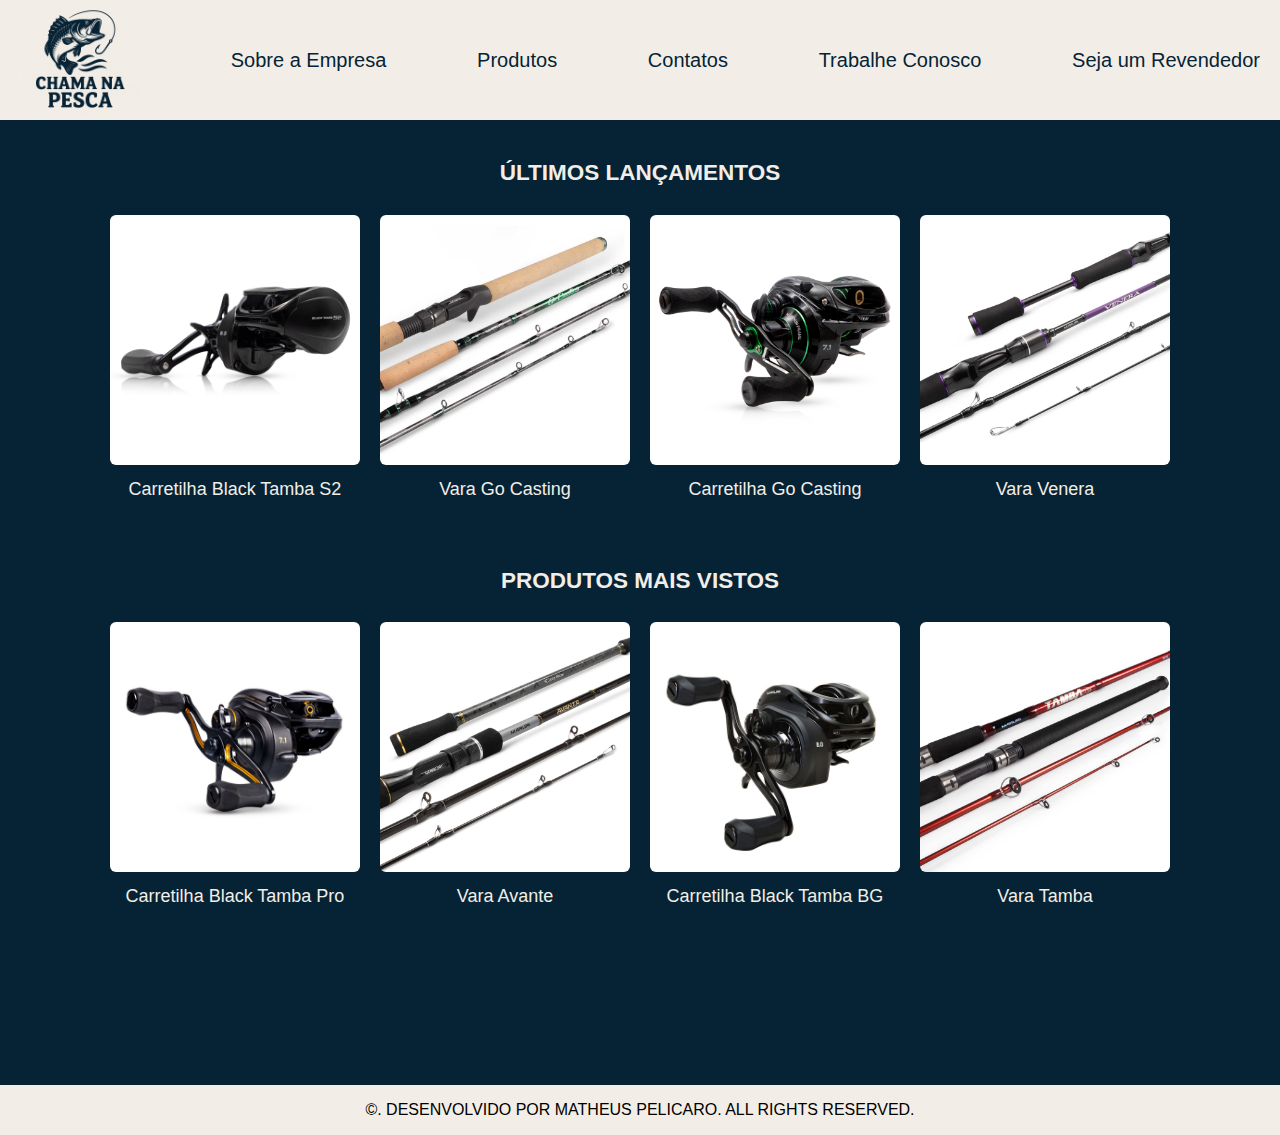
<file: index.html>
<!DOCTYPE html>
<html lang="pt-br">

<head>
  <meta charset="UTF-8">
  <meta name="viewport" content="width=device-width, initial-scale=1.0">
  <title>Chama na Pesca</title>
  <link rel="stylesheet" href="style.css">
</head>

<body>

  <!------------------------Cabeçalho ------------------------->
  <header>
    <div class="logotipo">
      <img src="./img/Logo.png" alt="logo" class="logo">
      <a href="empresa.html">Sobre a Empresa</a>
      <a href="produtos.html">Produtos</a>
      <a href="quemsomos.html">Contatos</a>
      <a href="trabalheconosco.html">Trabalhe Conosco</a>
      <a href="revendedor.html">Seja um Revendedor</a>
    </div>
  </header>
  <!------------------------------------------------------------->
  <!------------------------Ultimos Lançamentos ------------------------->
  <main>
    <section>
      <div class="ultimos">
        <h2>ÚLTIMOS LANÇAMENTOS</h2>
      </div>
      <div class="images">
        <div>
          <img src="./img/S2.jpg" alt="S2">
          <p class="nome">Carretilha Black Tamba S2</p>
        </div>
        <div>
          <img src="./img/vara gocasting.jpg" alt="vara go casting">
          <p class="nome">Vara Go Casting</p>
        </div>
        <div>
          <img src="./img/go casting.jpg" alt="gocasting">
          <p class="nome">Carretilha Go Casting</p>
        </div>
        <div>
          <img src="./img/vara venera.jpg" alt="venera">
          <p class="nome">Vara Venera</p>
        </div>
      </div>
    </section>
    <!------------------------------------------------------------->
    <!----------------------------Produtos mais vistos------------------------------->
    <section>
      <div class="ultimos">
        <h2>PRODUTOS MAIS VISTOS</h2>
      </div>
      <div class="images">
        <div>
          <img src="./img/PRO.jpg" alt="S2">
          <p class="nome">Carretilha Black Tamba Pro</p>
        </div>
        <div>
          <img src="./img/vara avante.jpg" alt="vara go casting">
          <p class="nome">Vara Avante</p>
        </div>
        <div>
          <img src="./img/carretilha BG.jpg" alt="gocasting">
          <p class="nome">Carretilha Black Tamba BG</p>
        </div>
        <div>
          <img src="./img/vara tamba.jpg" alt="venera">
          <p class="nome">Vara Tamba</p>
        </div>
      </div>
    </section>
  </main>
  <!------------------------------------------------------------->
  <!---------------------------Rodapé---------------------------------->

  <footer>
    <section>
      <div class="rodape">
          <p>&copy. DESENVOLVIDO POR MATHEUS PELICARO. ALL RIGHTS RESERVED.</p>
      </div>


    </section>
  </footer>
</body>

</html>
</file>
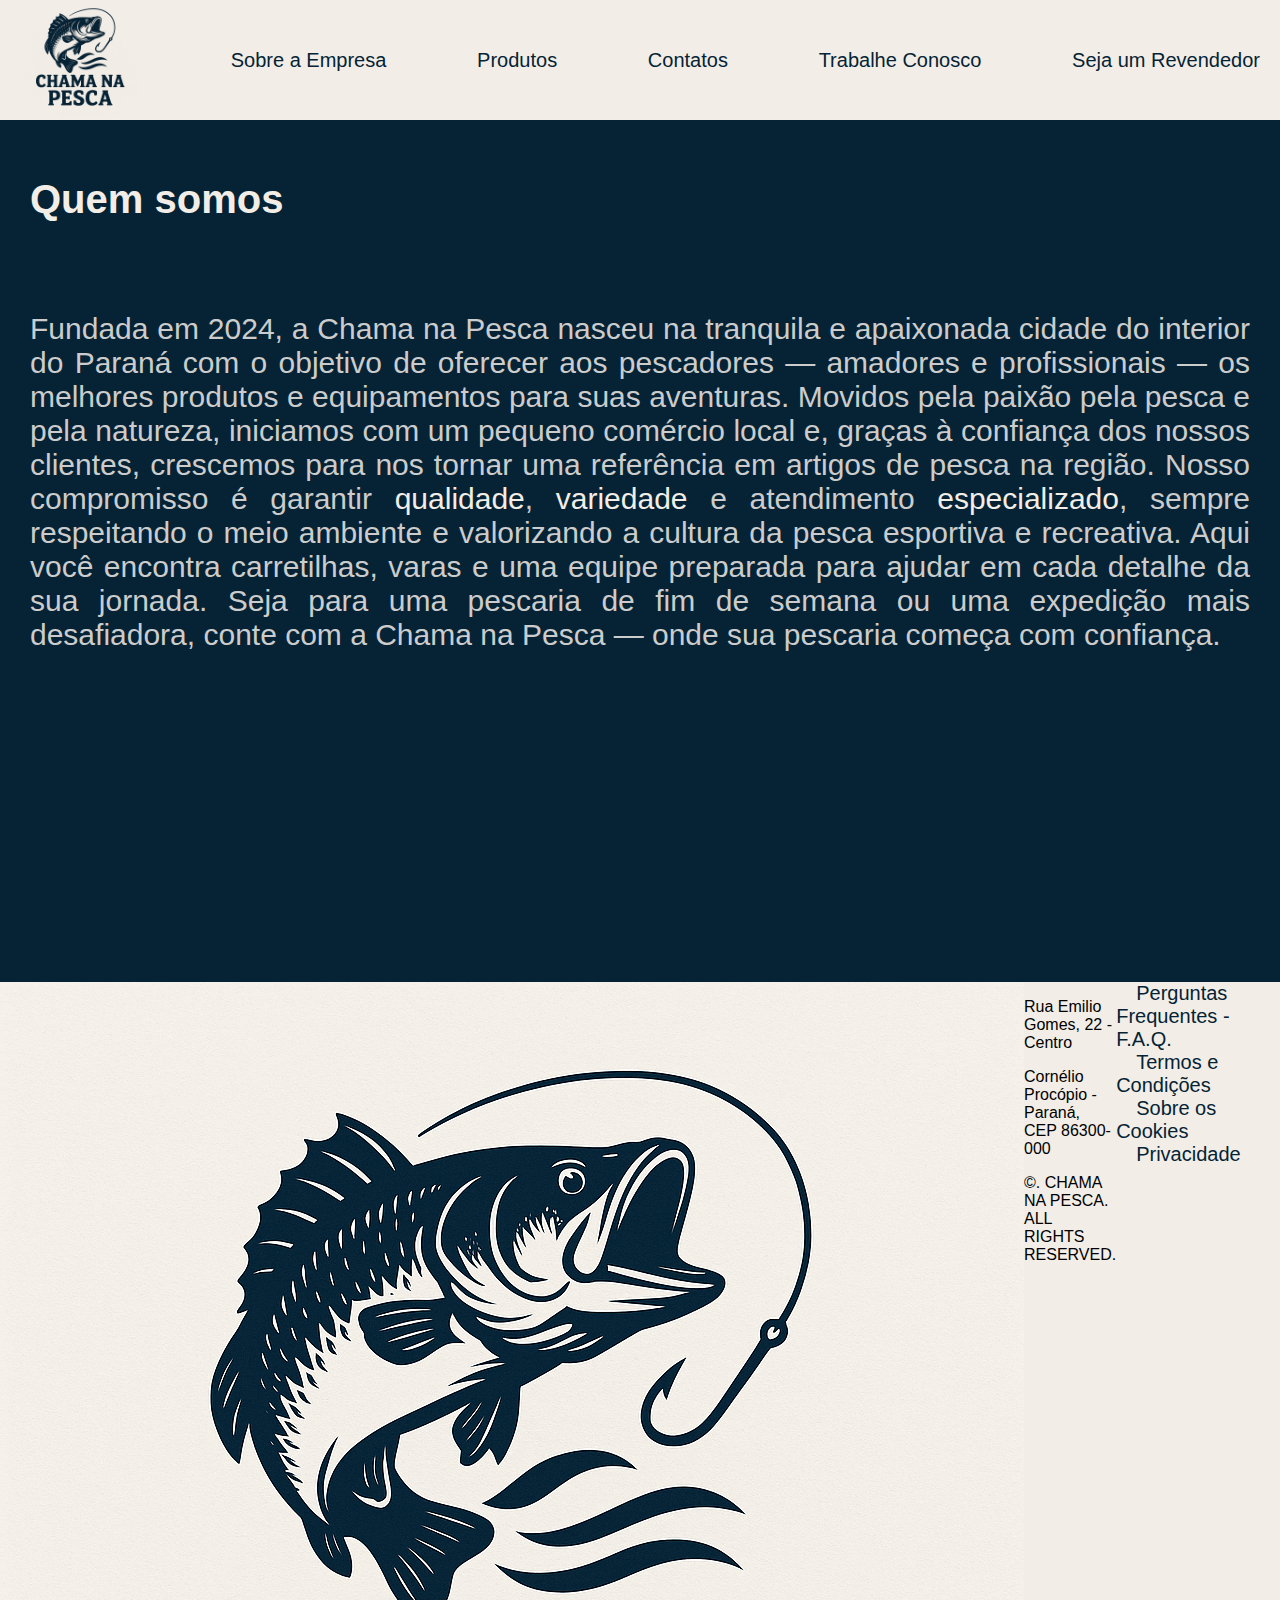
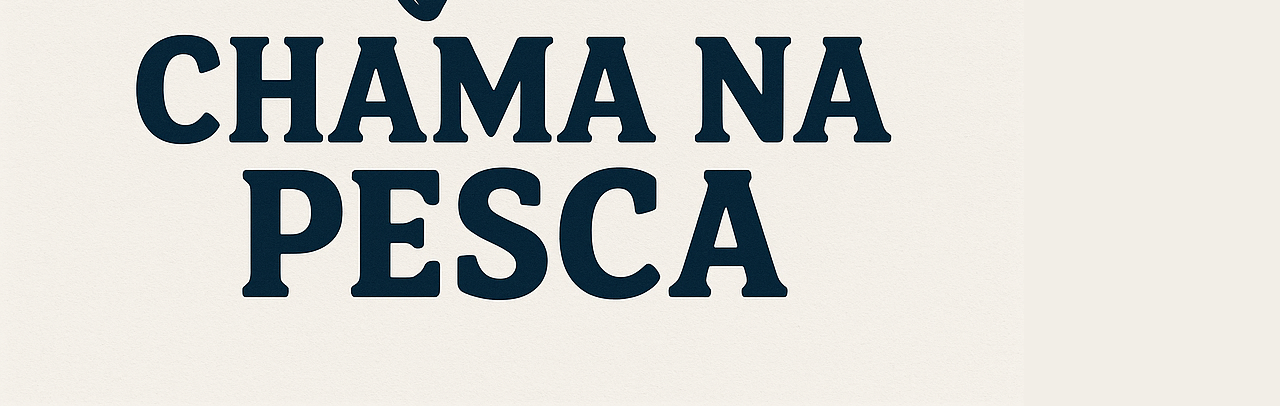
<file: empresa.html>
<!DOCTYPE html>
<html lang="pt-br">

<head>
  <meta charset="UTF-8">
  <meta name="viewport" content="width=device-width, initial-scale=1.0">
  <title>Chama na Pesca</title>
  <link rel="stylesheet" href="empresa.css">
</head>

<body>

  <!------------------------Cabeçalho ------------------------->
  <header>
    <header>
      <div class="logotipo">
        <a href="index.html"><img src="./img/Logo.png" alt="logo" class="logo"></a>
        <a href="empresa.html">Sobre a Empresa</a>
        <a href="produtos.html">Produtos</a>
        <a href="quemsomos.html">Contatos</a>
        <a href="trabalheconosco.html">Trabalhe Conosco</a>
        <a href="revendedor.html">Seja um Revendedor</a>
      </div>
    </header>
  </header>
  <!------------------------------------------------------------->
  <main>
    <section>
      <div>
        <h1>Quem somos</h1>
      </div>

      <div>
        <p class="p">Fundada em 2024, a Chama na Pesca nasceu na tranquila e apaixonada cidade do interior do Paraná com o objetivo de oferecer aos pescadores — amadores e profissionais — os melhores produtos e equipamentos para suas aventuras.

          Movidos pela paixão pela pesca e pela natureza, iniciamos com um pequeno comércio local e, graças à confiança dos nossos clientes, crescemos para nos tornar uma referência em artigos de pesca na região. Nosso compromisso é garantir <span>qualidade</span>, <span>variedade</span> e atendimento <span>especializado</span>, sempre respeitando o meio ambiente e valorizando a cultura da pesca esportiva e recreativa.

          Aqui você encontra carretilhas, varas e uma equipe preparada para ajudar em cada detalhe da sua jornada. Seja para uma pescaria de fim de semana ou uma expedição mais desafiadora, conte com a Chama na Pesca — onde sua pescaria começa com confiança.</p>
      </div>
    </section>
  </main>
  <!---------------------------Rodapé---------------------------------->

  <footer>
    <section>
      <div class="rodape">
        <img src="./img/Logo.png" alt="logorodape">
        <div class="end">
          <p>Rua Emilio Gomes, 22 - Centro</p>
          <p>Cornélio Procópio - Paraná, CEP 86300-000</p>
          <p>&copy. CHAMA NA PESCA. ALL RIGHTS RESERVED.</p>
        </div>

        <div class="a">
          <a href="index.html">Perguntas Frequentes - F.A.Q.</a>
          <a href="index.html">Termos e Condições</a>
          <a href="index.html">Sobre os Cookies</a>
          <a href="index.html">Privacidade</a>
        </div>
      </div>


    </section>
  </footer>
</body>

</html>
</file>
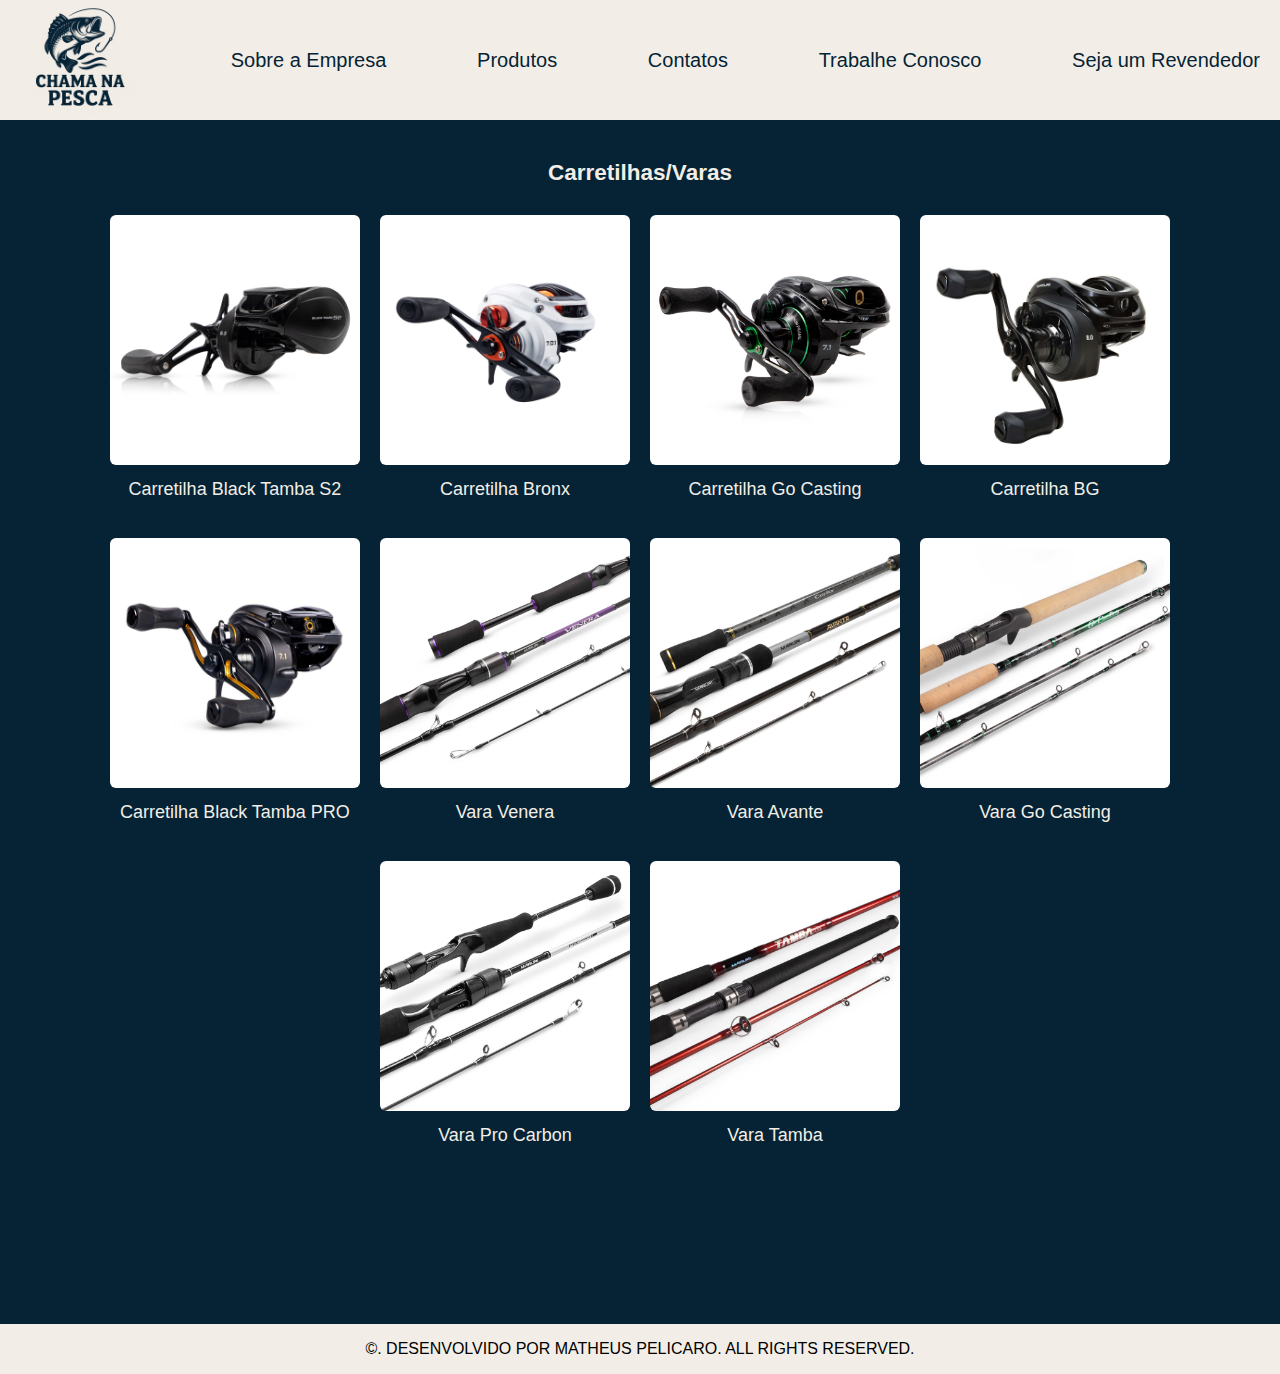
<file: produtos.html>
<!DOCTYPE html>
<html lang="pt-br">

<head>
  <meta charset="UTF-8">
  <meta name="viewport" content="width=device-width, initial-scale=1.0">
  <title>Chama na Pesca</title>
  <link rel="stylesheet" href="produtos.css">
</head>

<body>

  <!------------------------Cabeçalho ------------------------->
  <header>
    <header>
      <div class="logotipo">
        <a href="index.html"><img src="./img/Logo.png" alt="logo" class="logo"></a>
        <a href="empresa.html">Sobre a Empresa</a>
        <a href="produtos.html">Produtos</a>
        <a href="quemsomos.html">Contatos</a>
        <a href="trabalheconosco.html">Trabalhe Conosco</a>
        <a href="revendedor.html">Seja um Revendedor</a>
      </div>
    </header>
  </header>
  <!------------------------------------------------------------->
  <main>
    <section>
      <div class="ultimos">
        <h2>Carretilhas/Varas</h2>
      </div>
      <div class="images">
        <div>
          <img src="./img/S2.jpg" alt="S2">
          <p class="nome">Carretilha Black Tamba S2</p>
        </div>
        <div>
          <img src="./img/bronx.jpg" alt="Bronx">
          <p class="nome">Carretilha Bronx</p>
        </div>
        <div>
          <img src="./img/go casting.jpg" alt="gocasting">
          <p class="nome">Carretilha Go Casting</p>
        </div>
        <div>
          <img src="./img/carretilha BG.jpg" alt="BG">
          <p class="nome">Carretilha BG</p>
        </div>
      </div>
      <div class="images">
        <div>
          <img src="./img//PRO.jpg" alt="PRO">
          <p class="nome">Carretilha Black Tamba PRO</p>
        </div>
        <div>
          <img src="./img/vara venera.jpg" alt="venera">
          <p class="nome">Vara Venera</p>
        </div>
        <div>
          <img src="./img/vara avante.jpg" alt="avante">
          <p class="nome">Vara Avante</p>
        </div>
        <div>
          <img src="./img/vara gocasting.jpg" alt="gocasting">
          <p class="nome">Vara Go Casting</p>
        </div>
      </div>
      <div class="images">
        <div>
          <img src="./img/vara procarbon.jpg" alt="procarbon">
          <p class="nome">Vara Pro Carbon</p>
        </div>
        <div>
          <img src="./img/vara tamba.jpg" alt="tamba">
          <p class="nome">Vara Tamba</p>
        </div>
      </div>
    </section>
  </main>
  <!---------------------------Rodapé---------------------------------->

  <footer>
    <section>
      <div class="rodape">
        <p>&copy. DESENVOLVIDO POR MATHEUS PELICARO. ALL RIGHTS RESERVED.</p>
      </div>


    </section>
  </footer>
</body>

</html>
</file>
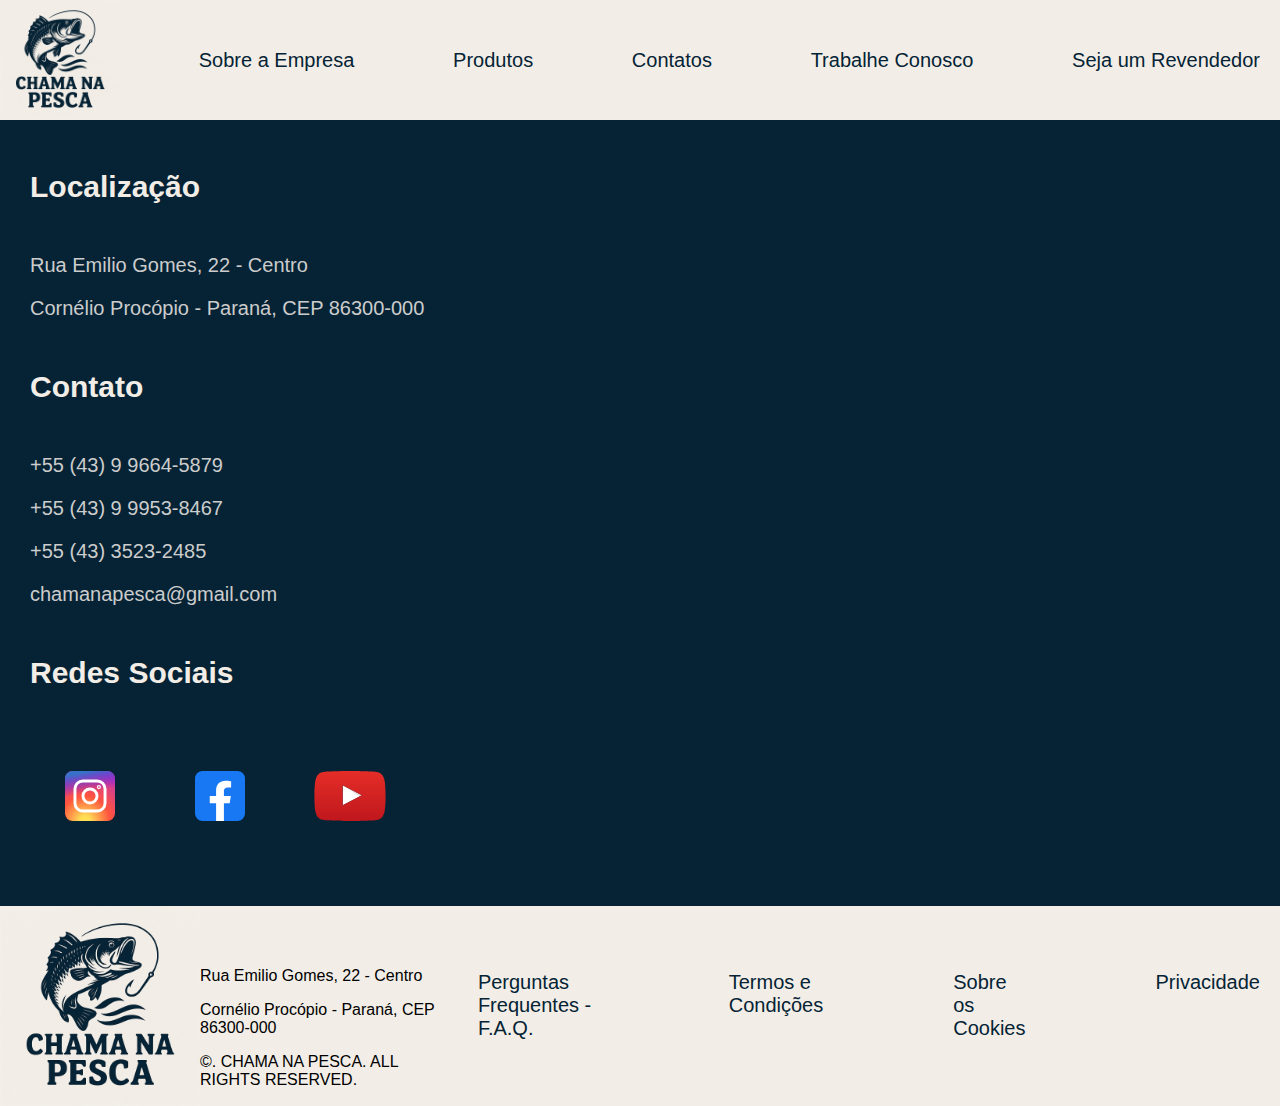
<file: quemsomos.html>
<!DOCTYPE html>
<html lang="pt-br">

<head>
  <meta charset="UTF-8">
  <meta name="viewport" content="width=device-width, initial-scale=1.0">
  <title>Chama na Pesca</title>
  <link rel="stylesheet" href="quemsomos.css">
</head>

<body>

  <!------------------------Cabeçalho ------------------------->
  <header>
    <header>
      <div class="logotipo">
        <img src="./img/Logo.png" alt="logo" class="logo">
        <a href="empresa.html">Sobre a Empresa</a>
        <a href="produtos.html">Produtos</a>
        <a href="quemsomos.html">Contatos</a>
        <a href="trabalheconosco.html">Trabalhe Conosco</a>
        <a href="revendedor.html">Seja um Revendedor</a>
      </div>
    </header>
  </header>
  <!------------------------------------------------------------->
  <main>
    <section>
      <h1> Localização </h1>
      <p class="p">Rua Emilio Gomes, 22 - Centro</p>
      <p class="p">Cornélio Procópio - Paraná, CEP 86300-000</p>
    </section>

    <section>
      <h1>Contato</h1>
      <p class="p">+55 (43) 9 9664-5879</p>
      <p class="p">+55 (43) 9 9953-8467</p>
      <p class="p">+55 (43) 3523-2485</p>
      <p class="p">chamanapesca@gmail.com</p>
    </section>

    <section>
      <h1>Redes Sociais</h1>
      <div class="images">
        <div>
          <p class="p"><a href="https://www.instagram.com/" target="_blank"><img src="./img/instagram (1).svg" alt=""></a></p>
        </div>
        <div>
          <p class="p"><a href="https://www.facebook.com/" target="_blank"><img src="./img/facebook.svg" alt=""></a></p>
        </div>
        <div>
          <p class="p"><a href="https://www.youtube.com/" target="_blank"><img src="./img/youtube.svg" alt=""></a></p>
        </div>

      </div>

    </section>
  </main>
  <!---------------------------Rodapé---------------------------------->

  <footer>
    <section>
      <div class="rodape">
        <img src="./img/Logo.png" alt="logorodape">
        <div class="end">
          <p>Rua Emilio Gomes, 22 - Centro</p>
          <p>Cornélio Procópio - Paraná, CEP 86300-000</p>
          <p>&copy. CHAMA NA PESCA. ALL RIGHTS RESERVED.</p>
        </div>

        <div class="a">
          <a href="index.html">Perguntas Frequentes - F.A.Q.</a>
          <a href="index.html">Termos e Condições</a>
          <a href="index.html">Sobre os Cookies</a>
          <a href="index.html">Privacidade</a>
        </div>
      </div>


    </section>
  </footer>
</body>

</html>
</file>
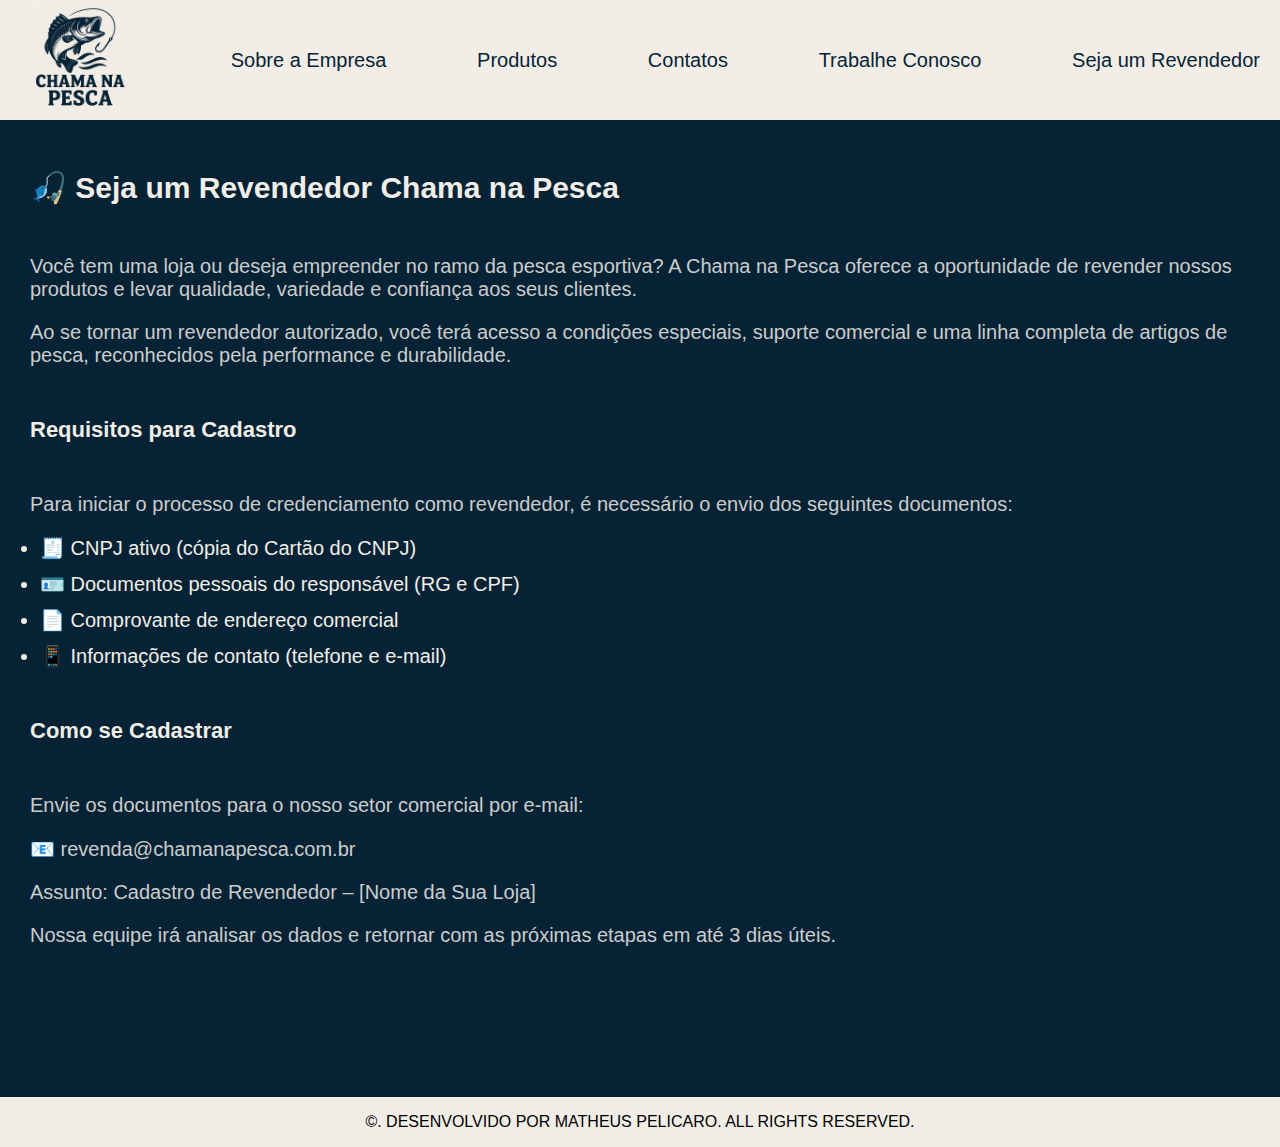
<file: revendedor.html>
<!DOCTYPE html>
<html lang="pt-br">

<head>
  <meta charset="UTF-8">
  <meta name="viewport" content="width=device-width, initial-scale=1.0">
  <title>Chama na Pesca</title>
  <link rel="stylesheet" href="rev.css">
</head>

<body>

  <!------------------------Cabeçalho ------------------------->
  <header>
    <header>
      <div class="logotipo">
        <a href="index.html"><img src="./img/Logo.png" alt="logo" class="logo"></a>
        <a href="empresa.html">Sobre a Empresa</a>
        <a href="produtos.html">Produtos</a>
        <a href="quemsomos.html">Contatos</a>
        <a href="trabalheconosco.html">Trabalhe Conosco</a>
        <a href="revendedor.html">Seja um Revendedor</a>
      </div>
    </header>
  </header>
  <!------------------------------------------------------------->
  <main>
    <section>
      <h1>🎣 Seja um Revendedor Chama na Pesca</h1>
      <p class="p">Você tem uma loja ou deseja empreender no ramo da pesca esportiva? A Chama na Pesca oferece a oportunidade de revender nossos produtos e levar qualidade, variedade e confiança aos seus clientes.</p>

      <p class="p">Ao se tornar um revendedor autorizado, você terá acesso a condições especiais, suporte comercial e uma linha completa de artigos de pesca, reconhecidos pela performance e durabilidade.</p>
    </section>
    <section>
      <h2>Requisitos para Cadastro</h2>
      <p class="p">Para iniciar o processo de credenciamento como revendedor, é necessário o envio dos seguintes documentos:</p>
      <ul>
        <li>🧾 CNPJ ativo (cópia do Cartão do CNPJ)</li>
        <li>🪪 Documentos pessoais do responsável (RG e CPF)</li>
        <li>📄 Comprovante de endereço comercial</li>
        <li>📱 Informações de contato (telefone e e-mail)</li>
      </ul>
    </section>
    <section>
      <h2>Como se Cadastrar</h2>
      <p class="p">Envie os documentos para o nosso setor comercial por e-mail:</p>
      <p class="p">📧 revenda@chamanapesca.com.br</p>
      <p class="p">Assunto: Cadastro de Revendedor – [Nome da Sua Loja]</p>
      <p class="p">Nossa equipe irá analisar os dados e retornar com as próximas etapas em até 3 dias úteis.</p>
    </section>
  </main>
  <!---------------------------Rodapé---------------------------------->

  <footer>
    <section>
      <div class="rodape">
          <p>&copy. DESENVOLVIDO POR MATHEUS PELICARO. ALL RIGHTS RESERVED.</p>
      </div>


    </section>
  </footer>
</body>
</file>
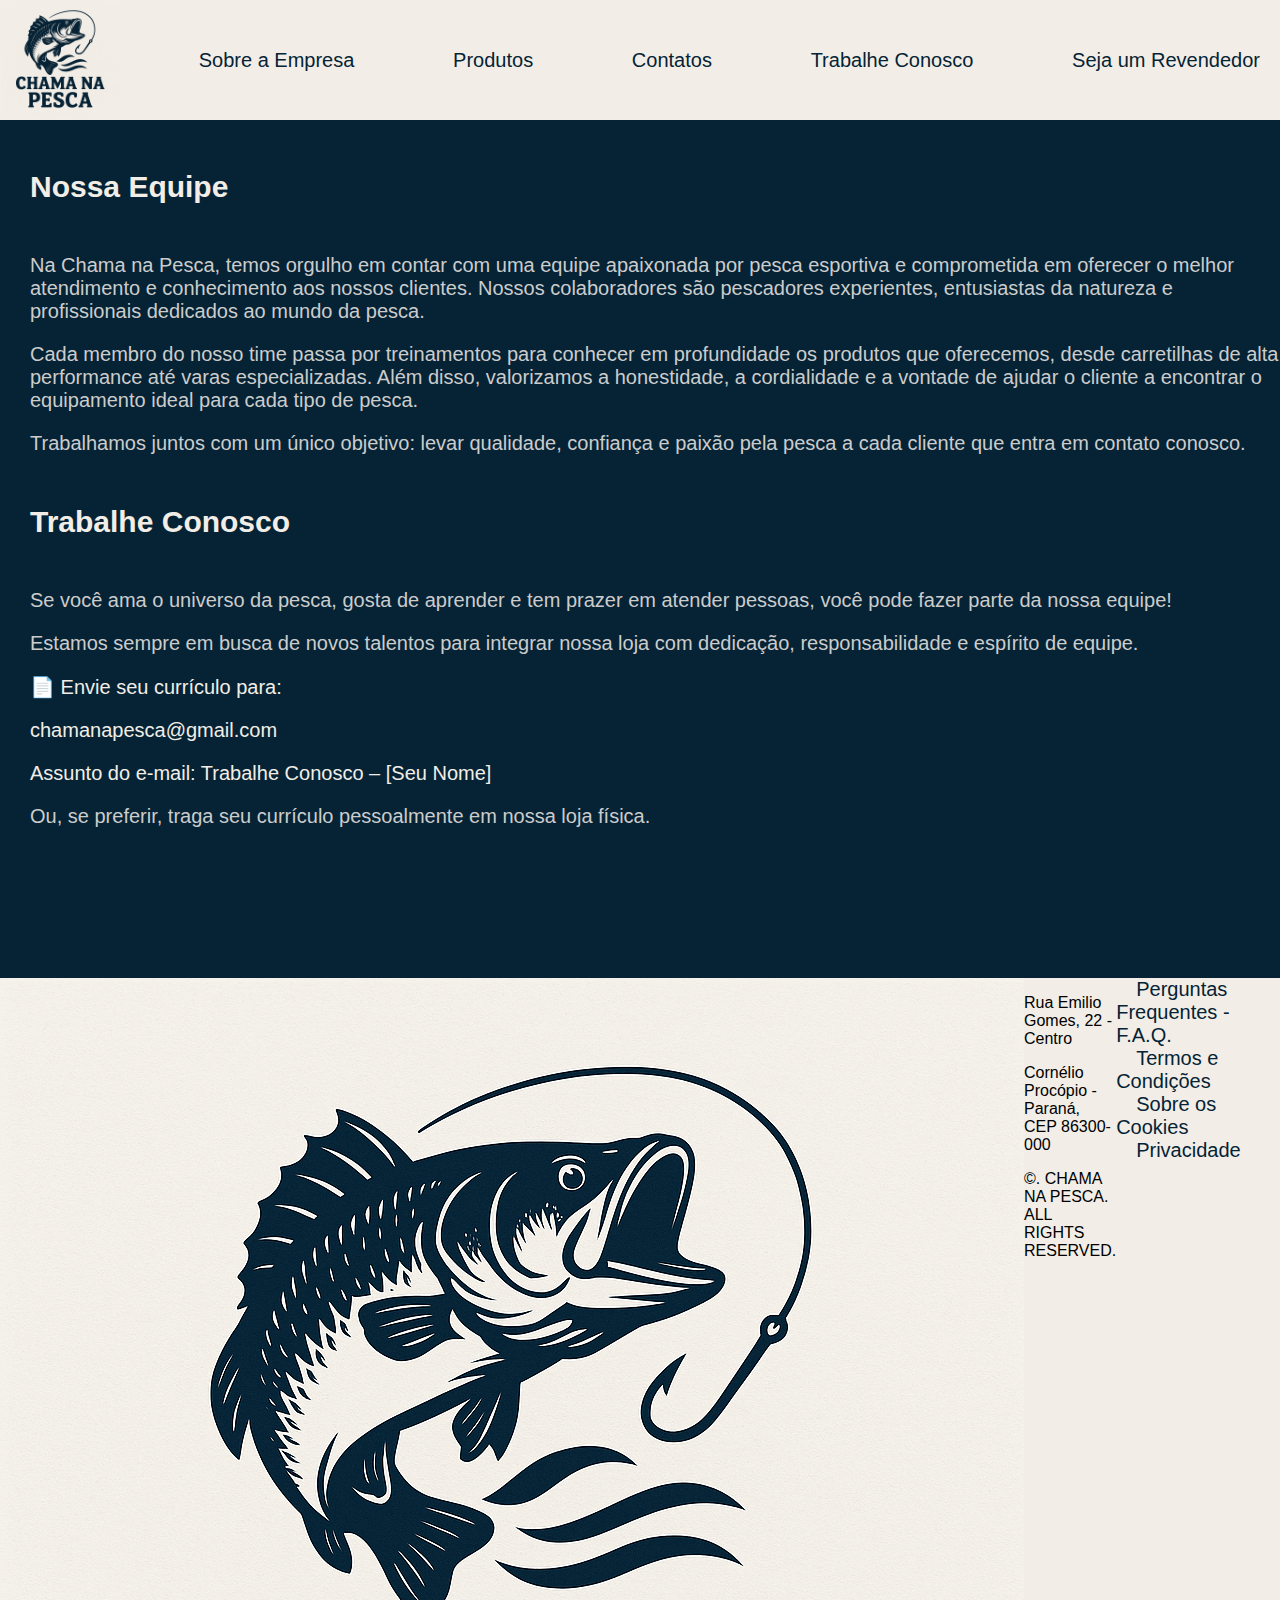
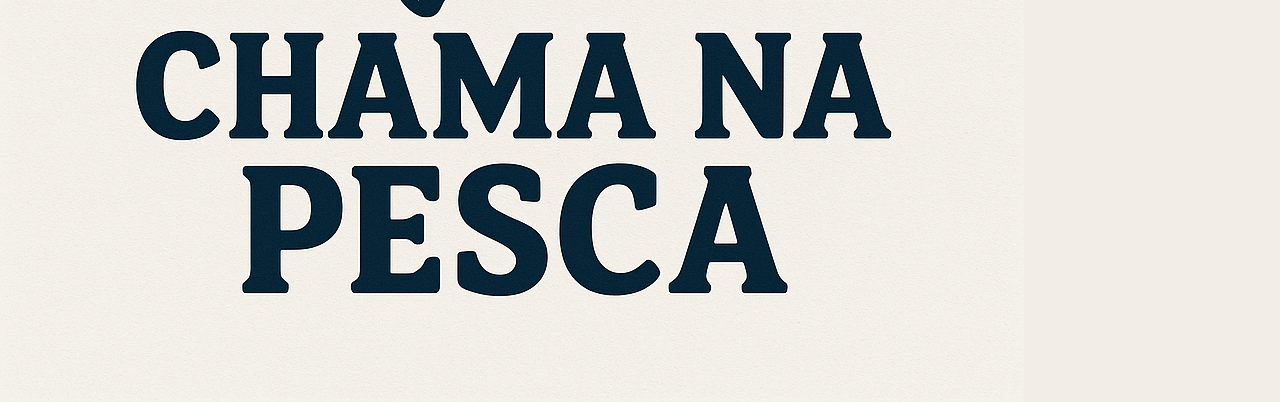
<file: trabalheconosco.html>
<!DOCTYPE html>
<html lang="pt-br">

<head>
  <meta charset="UTF-8">
  <meta name="viewport" content="width=device-width, initial-scale=1.0">
  <title>Chama na Pesca</title>
  <link rel="stylesheet" href="trab.css">
</head>

<body>

  <!------------------------Cabeçalho ------------------------->
  <header>
    <header>
      <div class="logotipo">
        <img src="./img/Logo.png" alt="logo" class="logo">
        <a href="empresa.html">Sobre a Empresa</a>
        <a href="produtos.html">Produtos</a>
        <a href="quemsomos.html">Contatos</a>
        <a href="trabalheconosco.html">Trabalhe Conosco</a>
        <a href="revendedor.html">Seja um Revendedor</a>
      </div>
    </header>
  </header>
  <!------------------------------------------------------------->
  <main>
    <section>
      <h1>Nossa Equipe</h1>
      <p class="p">Na Chama na Pesca, temos orgulho em contar com uma equipe apaixonada por pesca esportiva e comprometida em oferecer o melhor atendimento e conhecimento aos nossos clientes. Nossos colaboradores são pescadores experientes, entusiastas da natureza e profissionais dedicados ao mundo da pesca.</p>
      <p class="p">Cada membro do nosso time passa por treinamentos para conhecer em profundidade os produtos que oferecemos, desde carretilhas de alta performance até varas especializadas. Além disso, valorizamos a honestidade, a cordialidade e a vontade de ajudar o cliente a encontrar o equipamento ideal para cada tipo de pesca.</p>

      <p class="p">Trabalhamos juntos com um único objetivo: levar qualidade, confiança e paixão pela pesca a cada cliente que entra em contato conosco.</p>

    </section>

    <section>
      <h1>Trabalhe Conosco</h1>

      <p class="p">Se você ama o universo da pesca, gosta de aprender e tem prazer em atender pessoas, você pode fazer parte da nossa equipe!</p>

      <p class="p">Estamos sempre em busca de novos talentos para integrar nossa loja com dedicação, responsabilidade e espírito de equipe.</p>
      <p class="p"><span>📄 Envie seu currículo para:</span></p>
      <p class="p"><span>chamanapesca@gmail.com</span></p>
      <p class="p"><span>Assunto do e-mail: Trabalhe Conosco – [Seu Nome]</span></p>
      <p class="p">Ou, se preferir, traga seu currículo pessoalmente em nossa loja física.</p>
    </section>
  </main>
  <!---------------------------Rodapé---------------------------------->

  <footer>
    <section>
      <div class="rodape">
        <img src="./img/Logo.png" alt="logorodape">
        <div class="end">
          <p>Rua Emilio Gomes, 22 - Centro</p>
          <p>Cornélio Procópio - Paraná, CEP 86300-000</p>
          <p>&copy. CHAMA NA PESCA. ALL RIGHTS RESERVED.</p>
        </div>

        <div class="a">
          <a href="index.html">Perguntas Frequentes - F.A.Q.</a>
          <a href="index.html">Termos e Condições</a>
          <a href="index.html">Sobre os Cookies</a>
          <a href="index.html">Privacidade</a>
        </div>
      </div>


    </section>
  </footer>
</body>
</file>
<file: style.css>
body {
    margin: 0;
    background: #052335;
  }
  /* --------------------------------Cabeçalho Superior------------------------------- */
  .logotipo {
    background-color: #f2eee7;
    display: flex;
    align-items: center;
    justify-content: space-between;
    height: 120px;
  }
  
  .logo {
    width: 120px;
    height: 120px;
    padding: 20px;
  }
  
 
  
  a {
    text-decoration: none;
    color: #052335;
    padding: 20px;
    font-size: 20px;
    font-family: "Trebuchet MS", "Lucida Sans Unicode", "Lucida Grande",
      "Lucida Sans", Arial, sans-serif;
  }
  /* --------------------------------------------------------------------------------- */
  
  /* -----------------------------------ULTIMOS LANÇAMENTOS--------------------------- */
  .ultimos {
    font-family: "Trebuchet MS", "Lucida Sans Unicode", "Lucida Grande",
      "Lucida Sans", Arial, sans-serif;
    color: #f2eee7;
    text-align: center;
    margin-top: 40px;
    font-size: 15px;
  }
  
  .images {
    display: flex;
    justify-content: center; /* centraliza as imagens */
    gap: 20px; /* espaço entre as imagens */
    padding: 10px;
  }
  
  .images img {
    width: 250px;
    height: auto;
    border-radius: 6px;
  }
  
  .nome {
    margin-top: 10px;
    font-size: 16px;
    color: #f2eee7;
    text-align: center;
    font-family: "Trebuchet MS", "Lucida Sans Unicode", "Lucida Grande",
      "Lucida Sans", Arial, sans-serif;
    font-size: 18px;
  }
  
  /* --------------------------------------------------------------------------------- */
  /* -----------------------------------Rodapé---------------------------------------------- */
.rodape {
  background-color: #f2eee7;
  display: flex;
  justify-content: center;
  margin-top: 150px;
  font-family: "Trebuchet MS", "Lucida Sans Unicode", "Lucida Grande",
    "Lucida Sans", Arial, sans-serif;
}
</file>
<file: empresa.css>
body {
    margin: 0;
    background: #052335;
  }
  /* --------------------------------Cabeçalho Superior------------------------------- */
  .logotipo {
    background-color: #f2eee7;
    display: flex;
    align-items: center;
    justify-content: space-between;
    height: 120px;
  }
  
  .logo {
    width: 120px;
    height: 120px;
  }
  
  
  a {
    text-decoration: none;
    color: #052335;
    padding: 20px;
    font-size: 20px;
    font-family: "Trebuchet MS", "Lucida Sans Unicode", "Lucida Grande",
      "Lucida Sans", Arial, sans-serif;
  }
  /* --------------------------------------------------------------------------------- */
  
  h1 {
    font-family: "Trebuchet MS", "Lucida Sans Unicode", "Lucida Grande",
      "Lucida Sans", Arial, sans-serif;
    font-size: 40px;
    padding: 30px;
    color: #f2eee7;
  }
  
  .p {
    font-family: "Trebuchet MS", "Lucida Sans Unicode", "Lucida Grande",
      "Lucida Sans", Arial, sans-serif;
    font-size: 30px;
    text-align: justify;
    padding: 30px;
    color: #ccc;
  }
  
  span {
    color: #f2eee7;
  }
  /* -----------------------------------Rodapé---------------------------------------------- */
.rodape {
  background-color: #f2eee7;
  display: flex;
  justify-content: center;
  margin-top: 300px;
  font-family: "Trebuchet MS", "Lucida Sans Unicode", "Lucida Grande",
    "Lucida Sans", Arial, sans-serif;
}
</file>
<file: produtos.css>
body {
    margin: 0;
    background: #052335;
  }
  /* --------------------------------Cabeçalho Superior------------------------------- */
  .logotipo {
    background-color: #f2eee7;
    display: flex;
    align-items: center;
    justify-content: space-between;
    height: 120px;
  }
  
  .logo {
    width: 120px;
    height: 120px;
  }
  
 
  a {
    text-decoration: none;
    color: #052335;
    padding: 20px;
    font-size: 20px;
    font-family: "Trebuchet MS", "Lucida Sans Unicode", "Lucida Grande",
      "Lucida Sans", Arial, sans-serif;
  }
  /* --------------------------------------------------------------------------------- */
  
  /* -----------------------------------ULTIMOS LANÇAMENTOS--------------------------- */
  .ultimos {
    font-family: "Trebuchet MS", "Lucida Sans Unicode", "Lucida Grande",
      "Lucida Sans", Arial, sans-serif;
    color: #f2eee7;
    text-align: center;
    margin-top: 40px;
    font-size: 15px;
  }
  
  .images {
    display: flex;
    justify-content: center; /* centraliza as imagens */
    gap: 20px; /* espaço entre as imagens */
    padding: 10px;
  }
  
  .images img {
    width: 250px;
    height: auto;
    border-radius: 6px;
  }
  
  .nome {
    margin-top: 10px;
    font-size: 16px;
    color: #f2eee7;
    text-align: center;
    font-family: "Trebuchet MS", "Lucida Sans Unicode", "Lucida Grande",
      "Lucida Sans", Arial, sans-serif;
    font-size: 18px;
  }
  
  /* --------------------------------------------------------------------------------- */
  /* -----------------------------------Rodapé---------------------------------------------- */
  .rodape {
  background-color: #f2eee7;
  display: flex;
  justify-content: center;
  margin-top: 150px;
  font-family: "Trebuchet MS", "Lucida Sans Unicode", "Lucida Grande",
    "Lucida Sans", Arial, sans-serif;
}
</file>
<file: quemsomos.css>
body {
    margin: 0;
    background: #052335;
  }
  /* --------------------------------Cabeçalho Superior------------------------------- */
  .logotipo {
    background-color: #f2eee7;
    display: flex;
    align-items: center;
    justify-content: space-between;
    height: 120px;
  }
  
  .logo {
    width: 120px;
    height: 120px;
  }
  

  
  a {
    text-decoration: none;
    color: #052335;
    padding: 20px;
    font-size: 20px;
    font-family: "Trebuchet MS", "Lucida Sans Unicode", "Lucida Grande",
      "Lucida Sans", Arial, sans-serif;
  }
  /* --------------------------------------------------------------------------------- */
  h1 {
    font-family: "Trebuchet MS", "Lucida Sans Unicode", "Lucida Grande",
      "Lucida Sans", Arial, sans-serif;
    font-size: 30px;
    padding: 30px;
    color: #f2eee7;
  }
  
  .p {
    font-family: "Trebuchet MS", "Lucida Sans Unicode", "Lucida Grande",
      "Lucida Sans", Arial, sans-serif;
    font-size: 20px;
    padding-left: 30px;
    color: #ccc;
  }
  
  .images {
    display: flex;
    padding: 10px;
  }
  
  .images img {
    width: 100px;
    height: 50px;
  }
  
  .images a {
    padding: 0px;
    margin: 0px;
  }
  /* -----------------------------------Rodapé---------------------------------------------- */
  .rodape {
    background-color: #f2eee7;
    display: flex;
    align-items: center;
    margin-top: 50px;
    font-family: "Trebuchet MS", "Lucida Sans Unicode", "Lucida Grande",
      "Lucida Sans", Arial, sans-serif;
  }
  
  .rodape img {
    width: 200px;
  }
  
  .end {
    margin-top: 45px;
    color: black;
  }
  
  .a {
    display: flex;
    gap: 90px;
  }
</file>
<file: rev.css>
body {
    margin: 0;
    background: #052335;
  }
  /* --------------------------------Cabeçalho Superior------------------------------- */
  .logotipo {
    background-color: #f2eee7;
    display: flex;
    align-items: center;
    justify-content: space-between;
    height: 120px;
  }
  
  .logo {
    width: 120px;
    height: 120px;
  }
  

  
  a {
    text-decoration: none;
    color: #052335;
    padding: 20px;
    font-size: 20px;
    font-family: "Trebuchet MS", "Lucida Sans Unicode", "Lucida Grande",
      "Lucida Sans", Arial, sans-serif;
  }
  /* --------------------------------------------------------------------------------- */
  h1 {
    font-family: "Trebuchet MS", "Lucida Sans Unicode", "Lucida Grande",
      "Lucida Sans", Arial, sans-serif;
    font-size: 30px;
    padding: 30px;
    color: #f2eee7;
  }
  
  h2 {
    font-family: "Trebuchet MS", "Lucida Sans Unicode", "Lucida Grande",
      "Lucida Sans", Arial, sans-serif;
    font-size: 22px;
    padding: 30px;
    color: #f2eee7;
  }
  
  .p {
    font-family: "Trebuchet MS", "Lucida Sans Unicode", "Lucida Grande",
      "Lucida Sans", Arial, sans-serif;
    font-size: 20px;
    padding-left: 30px;
    color: #ccc;
  }
  
  span {
    color: #f2eee7;
  }
  
  ul {
    color: #f2eee7;
    font-family: "Trebuchet MS", "Lucida Sans Unicode", "Lucida Grande",
      "Lucida Sans", Arial, sans-serif;
    font-size: 20px;
  }
  
  li {
    margin-bottom: 12px;
  }
  /* -----------------------------------Rodapé---------------------------------------------- */
.rodape {
  background-color: #f2eee7;
  display: flex;
  justify-content: center;
  margin-top: 150px;
  font-family: "Trebuchet MS", "Lucida Sans Unicode", "Lucida Grande",
    "Lucida Sans", Arial, sans-serif;
}
</file>
<file: trab.css>
body {
    margin: 0;
    background: #052335;
  }
  /* --------------------------------Cabeçalho Superior------------------------------- */
  .logotipo {
    background-color: #f2eee7;
    display: flex;
    align-items: center;
    justify-content: space-between;
    height: 120px;
  }
  
  .logo {
    width: 120px;
    height: 120px;
  }
  
 
  
  a {
    text-decoration: none;
    color: #052335;
    padding: 20px;
    font-size: 20px;
    font-family: "Trebuchet MS", "Lucida Sans Unicode", "Lucida Grande",
      "Lucida Sans", Arial, sans-serif;
  }
  /* --------------------------------------------------------------------------------- */
  h1 {
    font-family: "Trebuchet MS", "Lucida Sans Unicode", "Lucida Grande",
      "Lucida Sans", Arial, sans-serif;
    font-size: 30px;
    padding: 30px;
    color: #f2eee7;
  }
  
  .p {
    font-family: "Trebuchet MS", "Lucida Sans Unicode", "Lucida Grande",
      "Lucida Sans", Arial, sans-serif;
    font-size: 20px;
    padding-left: 30px;
    color: #ccc;
  }
  
  span {
    color: #f2eee7;
  }
  
  /* -----------------------------------Rodapé---------------------------------------------- */
 .rodape {
  background-color: #f2eee7;
  display: flex;
  justify-content: center;
  margin-top: 150px;
  font-family: "Trebuchet MS", "Lucida Sans Unicode", "Lucida Grande",
    "Lucida Sans", Arial, sans-serif;
}
</file>
